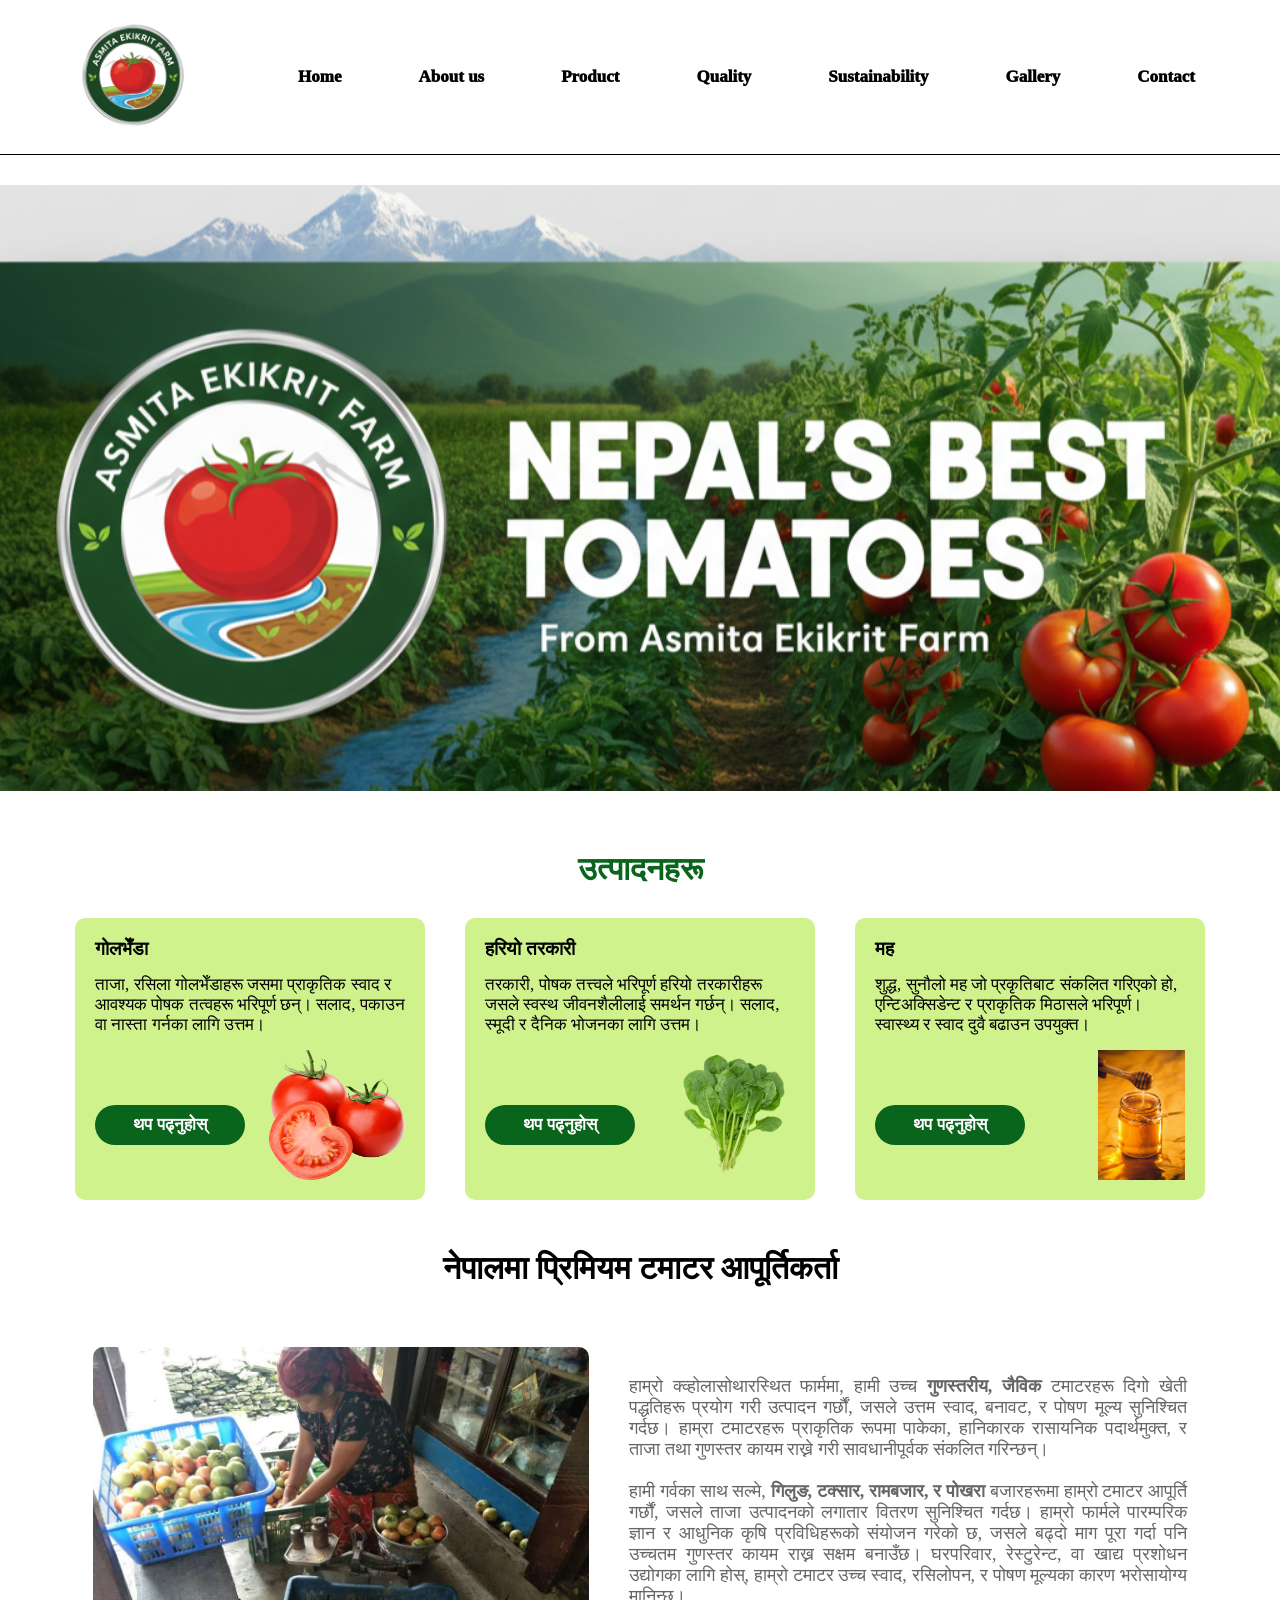
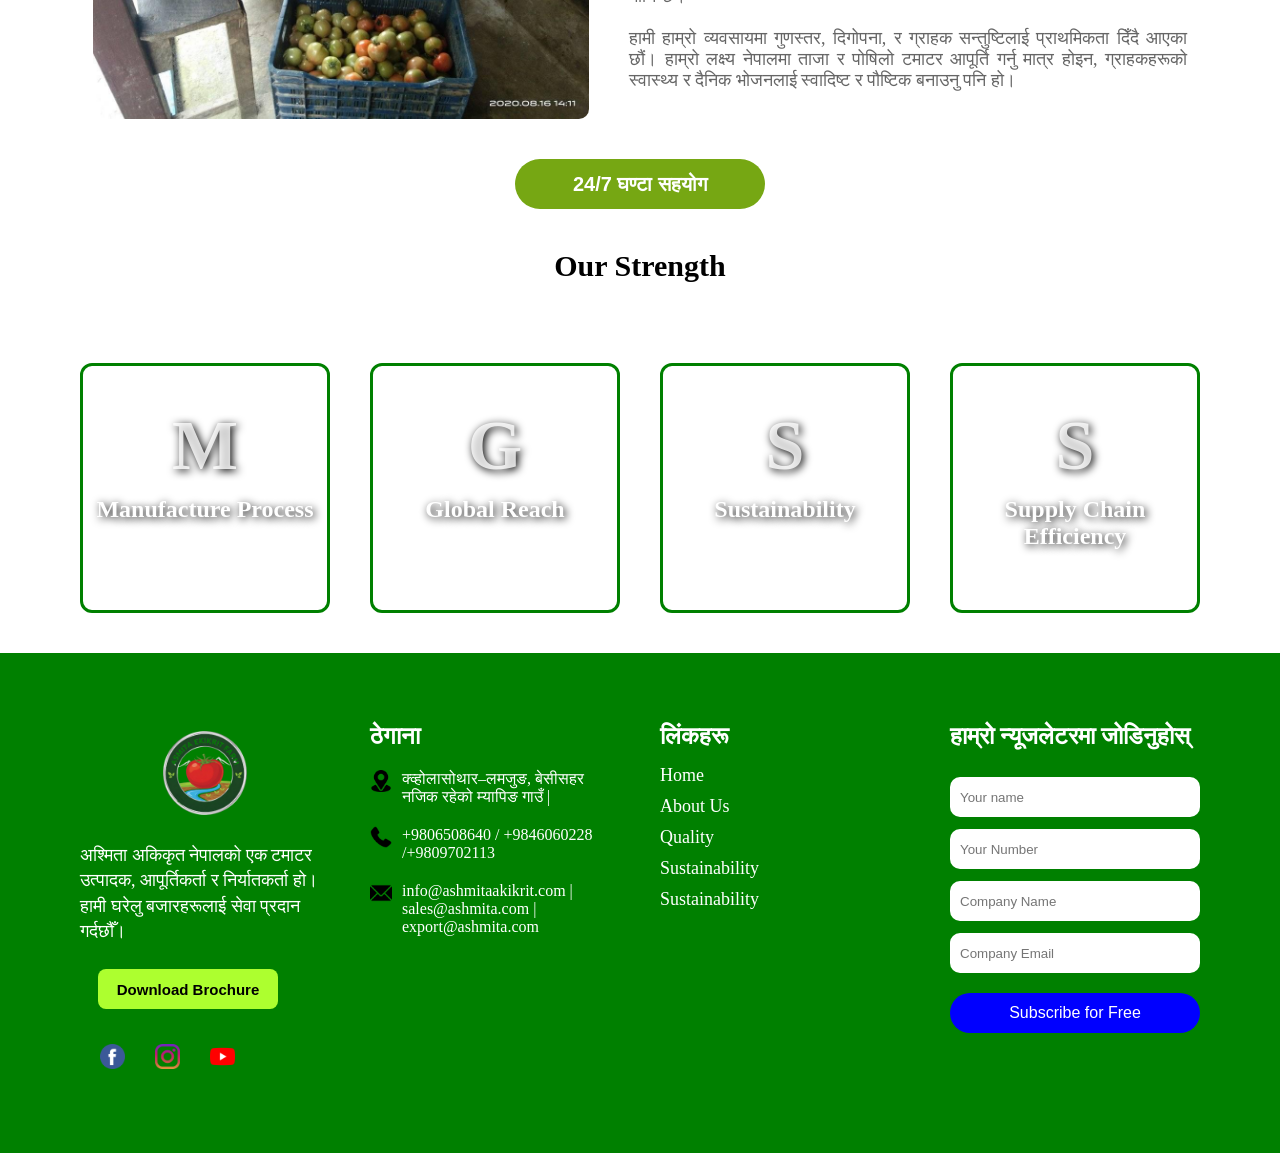
<file: index.html>
<!DOCTYPE html>
<html lang="en">
<head>
    <meta charset="UTF-8">
    <meta name="viewport" content="width=device-width, initial-scale=1.0">
    <title>Document</title>
    <link rel="stylesheet" href="css/index.css">
    
</head>
<body>
    <header>        
        <nav id="navCont">
           <div id="logo">
            <img id="logo-img" src="image/logo-removebg-preview.png" alt="logo alt">
        </div>

            <a class="nav" href="#home">Home</a>
            <a class="nav" href="html/about.html">About us</a>
            <a class="nav" href="html/product.html">Product</a>
            <a class="nav" href="html/quality.html">Quality</a>
            <a class="nav" href="html/sustain.html">Sustainability</a>
            <a class="nav" href="html/gallery.html">Gallery</a>
            <a class="nav" href="html/gallery.html">Contact</a>
        </nav>
    </header>



    




    <main>
        <div id="banner">
            <img id="banner-pho" src="image/banner2.png" alt="banner">
        </div>
        


    
            <h2 id="prod">उत्पादनहरू</h2>

            <div id="products">

            <!--product 1-->
              <div class="prod-box">
                <h3 >गोलभेँडा</h3>
                <p class="textpr">ताजा, रसिला गोलभेँडाहरू जसमा प्राकृतिक स्वाद र आवश्यक पोषक तत्वहरू भरिपूर्ण छन्। सलाद, पकाउन वा नास्ता गर्नका लागि उत्तम।

                </p>

                <div class="btn-img" >
                <button class="read">थप पढ्नुहोस्</button>
                <img class="p-img" src="image/tomato.png" alt="">
            </div>
            </div>

            <!--prooduct2-->
            <div class="prod-box">
                <h3 >हरियो तरकारी</h3>
                <p class="textpr">तरकारी, पोषक तत्त्वले भरिपूर्ण हरियो तरकारीहरू जसले स्वस्थ जीवनशैलीलाई समर्थन गर्छन्। सलाद, स्मूदी र दैनिक भोजनका लागि उत्तम।
                </p>
                 <div class="btn-img">
                 <button class="read">थप पढ्नुहोस्</button>
                 <img class="p-img" src="image/green2.png" alt="">
                </div>
            </div>

            <!--product 3-->


            <div class="prod-box">
                <h3 >मह</h3>
                 <p class="textpr">शुद्ध, सुनौलो मह जो प्रकृतिबाट संकलित गरिएको हो, एन्टिअक्सिडेन्ट र प्राकृतिक मिठासले भरिपूर्ण। स्वास्थ्य र स्वाद दुवै बढाउन उपयुक्त।
                 </p>
                 <div class="btn-img">
                 <button class="read">थप पढ्नुहोस्</button>
                 <img class="p-img" src="image/hoeny.jpg" alt="">
                 </div>
            </div>

        </div>

        





        

        <h2 id="hsupply">नेपालमा प्रिमियम टमाटर आपूर्तिकर्ता</h2>
         <div id="supply">
          
            <div id="supplydesc">
                <img id="supplyimg" src="image/supply.jpg" alt="">
                <p id="psupply">
                    हाम्रो क्व्होलासोथारस्थित फार्ममा, हामी उच्च <span class="bold-sup"> गुणस्तरीय, जैविक </span> टमाटरहरू दिगो खेती पद्धतिहरू प्रयोग गरी उत्पादन गर्छौं, जसले उत्तम स्वाद, बनावट, र पोषण मूल्य सुनिश्चित गर्दछ। हाम्रा टमाटरहरू प्राकृतिक रूपमा पाकेका, हानिकारक रासायनिक पदार्थमुक्त, र ताजा तथा गुणस्तर कायम राख्ने गरी सावधानीपूर्वक संकलित गरिन्छन्।
                    <br>
                    <br>
                         हामी गर्वका साथ सल्मे, <span class="bold-sup"> गिलुङ, टक्सार, रामबजार, र पोखरा </span> बजारहरूमा हाम्रो टमाटर आपूर्ति गर्छौं, जसले ताजा उत्पादनको लगातार वितरण सुनिश्चित गर्दछ। हाम्रो फार्मले पारम्परिक ज्ञान र आधुनिक कृषि प्रविधिहरूको संयोजन गरेको छ, जसले बढ्दो माग पूरा गर्दा पनि उच्चतम गुणस्तर कायम राख्न सक्षम बनाउँछ। घरपरिवार, रेस्टुरेन्ट, वा खाद्य प्रशोधन उद्योगका लागि होस्, हाम्रो टमाटर उच्च स्वाद, रसिलोपन, र पोषण मूल्यका कारण भरोसायोग्य मानिन्छ।
                    <br>
                    <br>
                        हामी हाम्रो व्यवसायमा गुणस्तर, दिगोपना, र ग्राहक सन्तुष्टिलाई प्राथमिकता दिँदै आएका छौं। हाम्रो लक्ष्य नेपालमा ताजा र पोषिलो टमाटर आपूर्ति गर्नु मात्र होइन, ग्राहकहरूको स्वास्थ्य र दैनिक भोजनलाई स्वादिष्ट र पौष्टिक बनाउनु पनि हो।

                </p>
             </div>
             <button id="supplybtn"><a id="btn-clr" href="html/contact.html">24/7 घण्टा सहयोग</a></button>
        </div>

        



<h2 id="h-stren">Our Strength</h2>

<div id="strength">
    <div id="str-cont">

        <div class="str-box" >
            <p class="p-str">M</p>
            <h3 class="h-str">Manufacture Process</h3>
        </div>

        <div class="str-box" >
            <p class="p-str">G</p>
            <h3 class="h-str">Global Reach</h3>
        </div>

        <div class="str-box" >
            <p class="p-str">S</p>
            <h3 class="h-str">Sustainability</h3>
        </div>

        <div class="str-box">
            <p class="p-str">S</p>
            <h3 class="h-str">Supply Chain Efficiency</h3>
        </div>

    </div>
</div>
    </main>


<footer>
    <div id="footer">

        <!-- First Column -->
        <div class="footer-c">
            <img id="logo-e" src="image/logo-removebg-preview.png" alt="">

            <p id="p-e">
                अश्मिता अकिकृत नेपालको एक टमाटर उत्पादक, आपूर्तिकर्ता र निर्यातकर्ता हो।हामी घरेलु बजारहरूलाई सेवा प्रदान गर्दछौँ।
            </p>

            <button id="btn-e">Download Brochure</button>

            <div id="social">
                <a href="https://www.facebook.com/kham.bahadurgrg"><img class="img-e" src="image/facebook.png" alt=""></a>
                <a href="https://www.instagram.com/yamrit_gurung/"><img class="img-e" src="image/instagram.png" alt=""></a>
                <a href="https://www.youtube.com/"><img class="img-e" src="image/youtube.png" alt=""></a>
            </div>
        </div>

        <!-- Second Column -->
        <div class="footer-c">
            <h3 class="info-he">ठेगाना</h3>

            <div class="info">
               <a href="https://www.google.com/maps/place/Maping+%E0%A4%AE%E0%A4%AA%E0%A4%BF%E0%A4%99/@28.2542365,84.2413966,14.32z/data=!4m6!3m5!1s0x39959f0047cae0e9:0x9536aeb9dab28066!8m2!3d28.250669!4d84.262424!16s%2Fg%2F11lcmypb7j?entry=ttu&g_ep=EgoyMDI1MTIwMi4wIKXMDSoASAFQAw%3D%3D"> <img class="info-img" src="image/location.png" alt="location"></a>
                <p>क्व्होलासोथार–लमजुङ, बेसीसहर नजिक रहेको म्यापिङ गाउँ |</p>
            </div>

            <div class="info">
                <img class="info-img" src="image/phone-call.png" alt="">
                <p>+9806508640 / +9846060228 /+9809702113</p>
            </div>

            <div class="info">
                <img class="info-img" src="image/email.png" alt="">
                <p>info@ashmitaakikrit.com | sales@ashmita.com | export@ashmita.com</p>
            </div>
        </div>

        <!-- Third Column -->
        <div class="footer-c">
            <h3 class="info-he">लिंकहरू</h3>

            <ul id="list-links">
                <li><a class="listL" href="#">Home</a></li>
                <li><a class="listL"  href="html/about.html">About Us</a></li>
                <li><a class="listL"  href="html/quality.html">Quality</a></li>
                <li><a class="listL"  href="html/sustain.html">Sustainability</a></li>
                <li><a class="listL"  href="html/contact.html">Sustainability</a></li>
            </ul>
        </div>

        <!-- Fourth Column -->
        <div id="footer-join" class="footer-c">
            <h3 class="info-he">हाम्रो न्यूजलेटरमा जोडिनुहोस्</h3>
            <form action="index.php">
            <input class="input" placeholder="Your name" type="text">
            <input class="input" placeholder="Your Number" type="number">
            <input class="input" placeholder="Company Name" type="text">
            <input class="input" placeholder="Company Email" type="email">

            <button type="submit" id="sub">Subscribe for Free</button>
            </form>
        </div>

    </div>
</footer>
     <script src="index.js"></script>
    
</body>
</html>
</file>
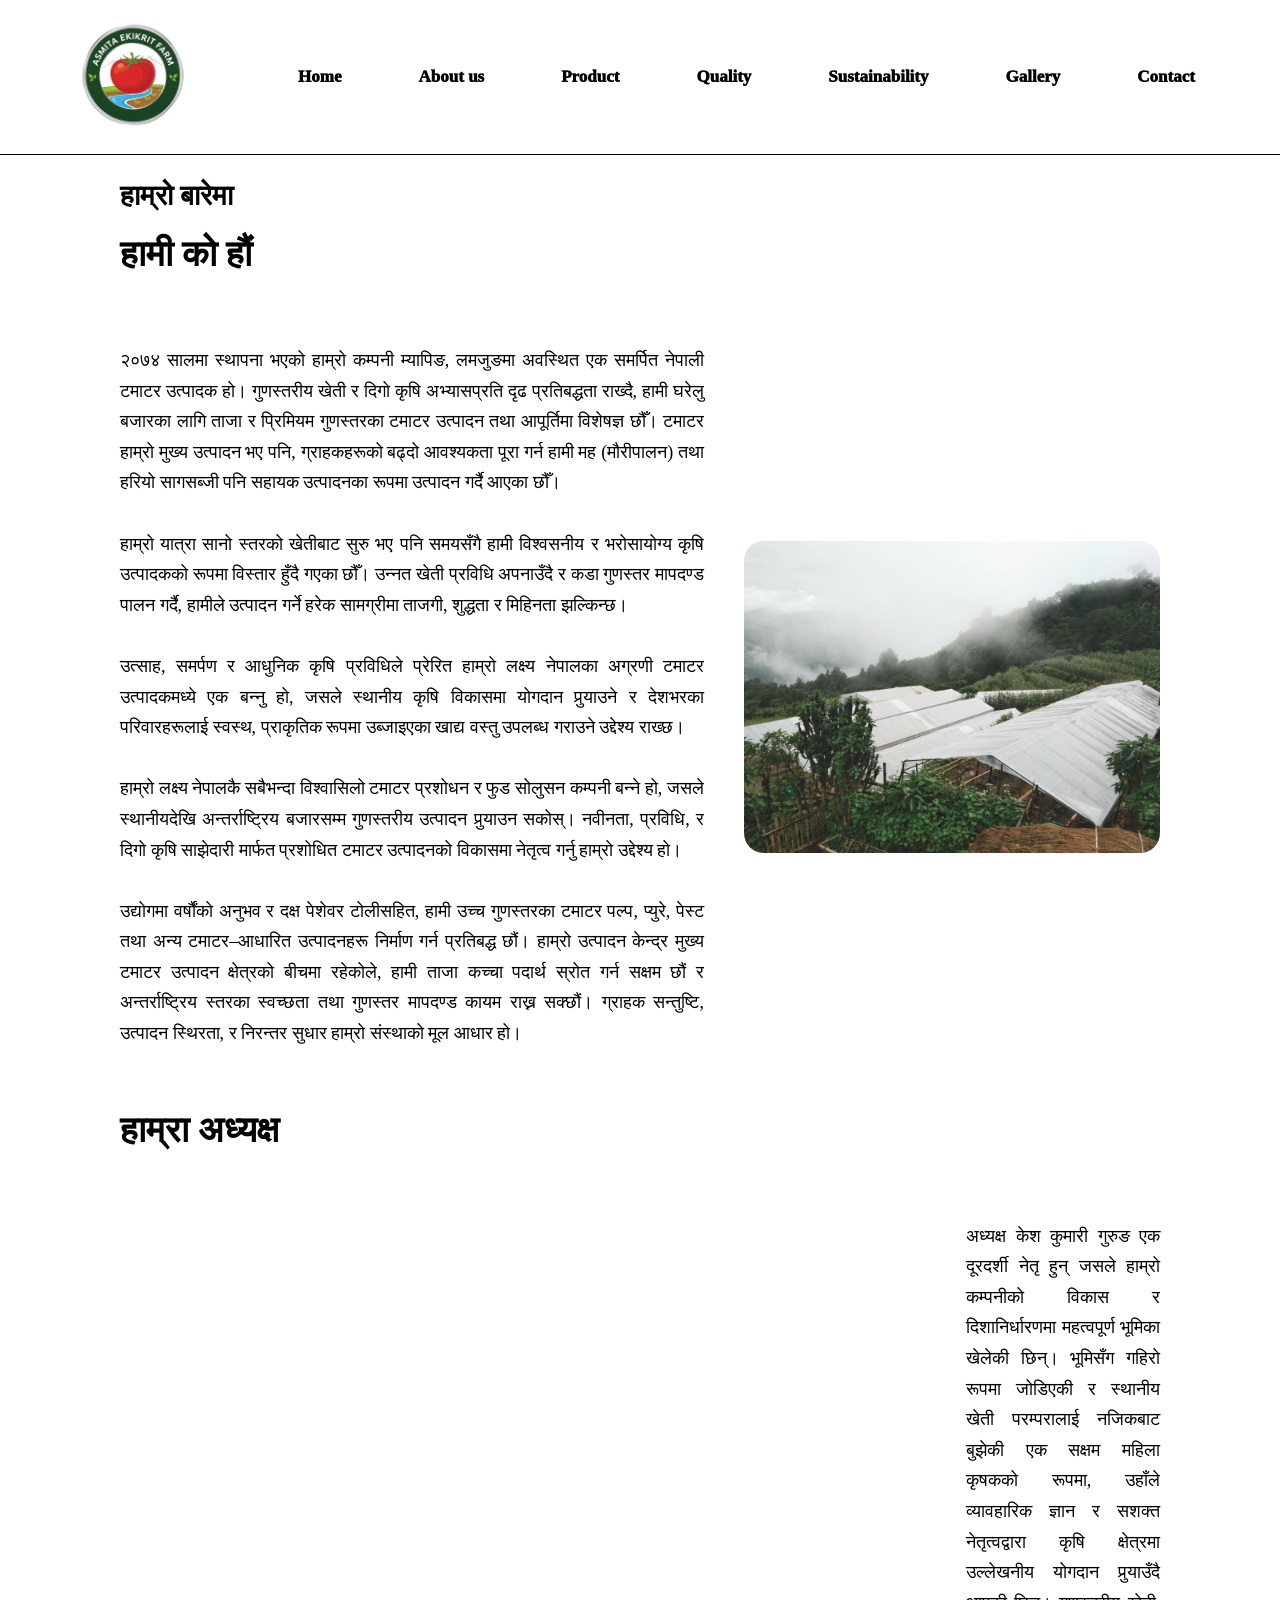
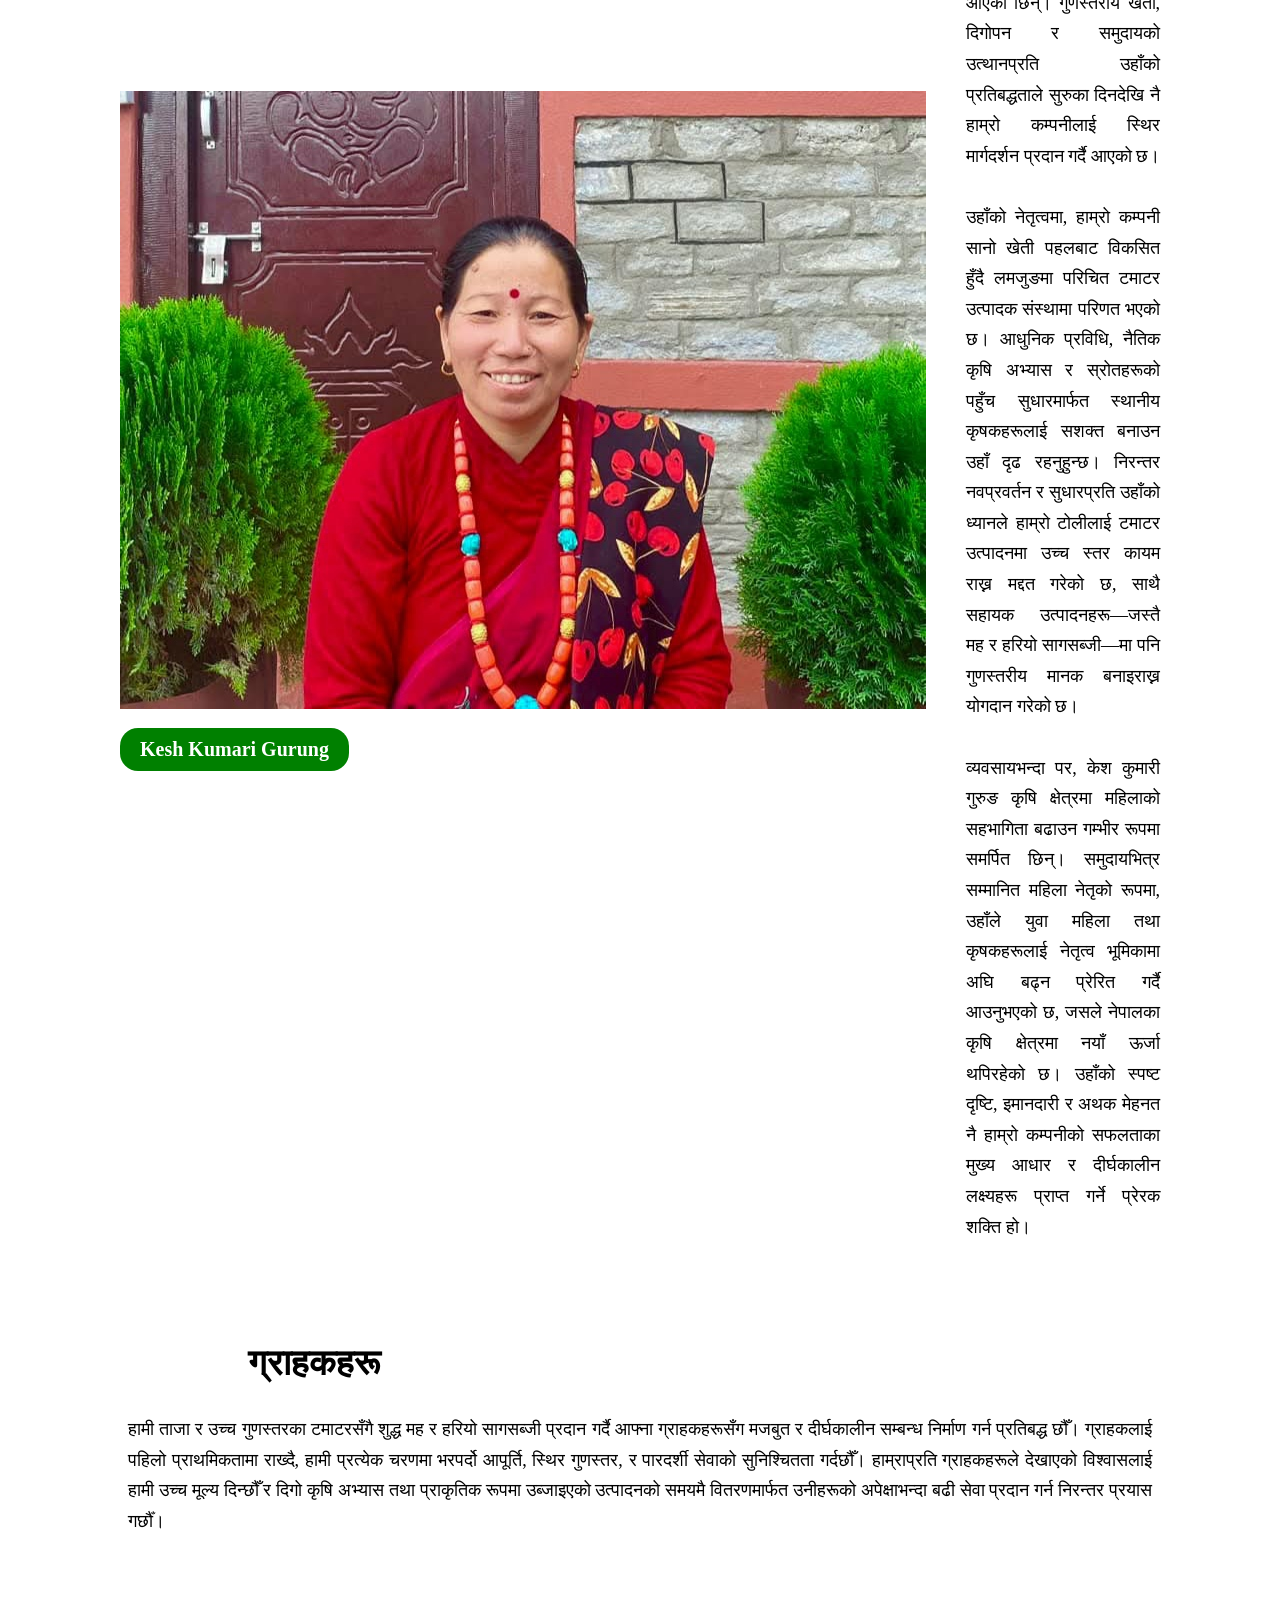
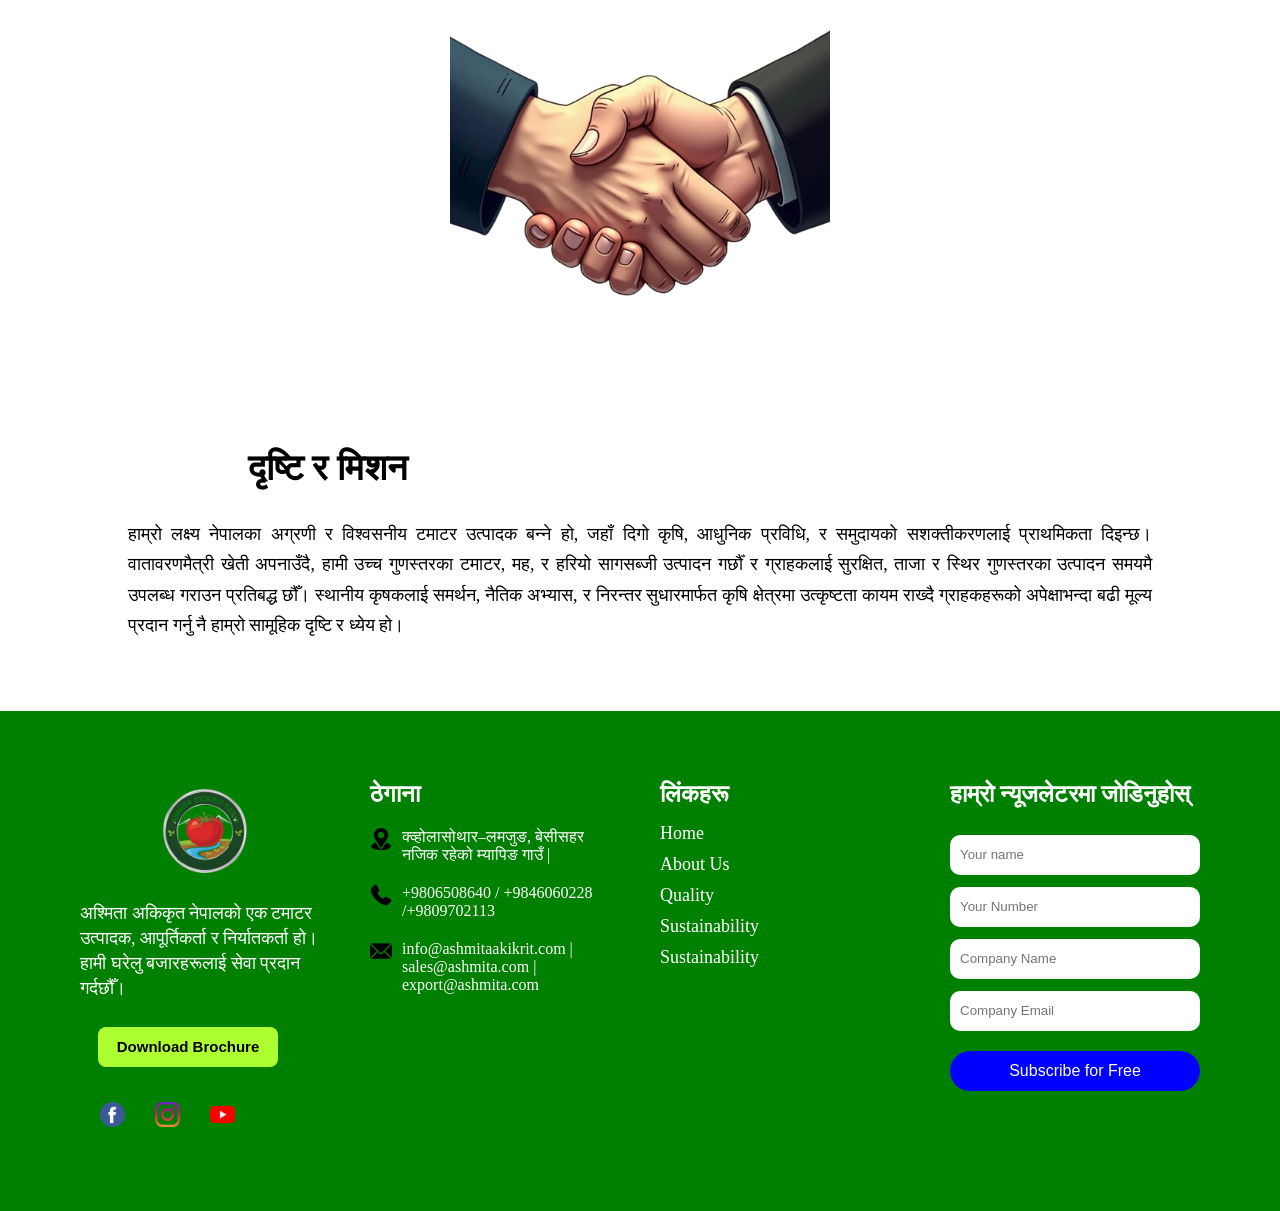
<file: html/about.html>
<!DOCTYPE html>
<html lang="en">
<head>
    <meta charset="UTF-8">
    <meta name="viewport" content="width=device-width, initial-scale=1.0">
    <title>Document</title>
</head>
<link rel="stylesheet" href="../css/about.css">
<body>
         <header>        
        <nav id="navCont">
           <div id="logo">
            <img id="logo-img" src="../image/logo-removebg-preview.png" alt="logo alt">
        </div>

            <a class="nav" href="../index.html">Home</a>
            <a class="nav" href="#">About us</a>
            <a class="nav" href="product.html">Product</a>
            <a class="nav" href="quality.html">Quality</a>
            <a class="nav" href="sustain.html">Sustainability</a>
            <a class="nav" href="gallery.html">Gallery</a>
            <a class="nav" href="contact.html">Contact</a>
        </nav>
    </header>
    <main>
        <h2 class="main-heading">हाम्रो बारेमा</h2>
        <h3 class="sub-heading">हामी को हौं</h3>

        <div class="cont-item">
         <p class="company-p">२०७४ सालमा स्थापना भएको हाम्रो कम्पनी म्यापिङ, लमजुङमा अवस्थित एक समर्पित नेपाली टमाटर उत्पादक हो। गुणस्तरीय खेती र दिगो कृषि अभ्यासप्रति दृढ प्रतिबद्धता राख्दै, हामी घरेलु बजारका लागि ताजा र प्रिमियम गुणस्तरका टमाटर उत्पादन तथा आपूर्तिमा विशेषज्ञ छौँ। टमाटर हाम्रो मुख्य उत्पादन भए पनि, ग्राहकहरूको बढ्दो आवश्यकता पूरा गर्न हामी मह (मौरीपालन) तथा हरियो सागसब्जी पनि सहायक उत्पादनका रूपमा उत्पादन गर्दै आएका छौँ।
            <br> <br>

        हाम्रो यात्रा सानो स्तरको खेतीबाट सुरु भए पनि समयसँगै हामी विश्वसनीय र भरोसायोग्य कृषि उत्पादकको रूपमा विस्तार हुँदै गएका छौँ। उन्नत खेती प्रविधि अपनाउँदै र कडा गुणस्तर मापदण्ड पालन गर्दै, हामीले उत्पादन गर्ने हरेक सामग्रीमा ताजगी, शुद्धता र मिहिनता झल्किन्छ।
        <br><br>

        उत्साह, समर्पण र आधुनिक कृषि प्रविधिले प्रेरित हाम्रो लक्ष्य नेपालका अग्रणी टमाटर उत्पादकमध्ये एक बन्नु हो, जसले स्थानीय कृषि विकासमा योगदान पुर्‍याउने र देशभरका परिवारहरूलाई स्वस्थ, प्राकृतिक रूपमा उब्जाइएका खाद्य वस्तु उपलब्ध गराउने उद्देश्य राख्छ।
        <br><br>
        हाम्रो लक्ष्य नेपालकै सबैभन्दा विश्वासिलो टमाटर प्रशोधन र फुड सोलुसन कम्पनी बन्ने हो, जसले स्थानीयदेखि अन्तर्राष्ट्रिय बजारसम्म गुणस्तरीय उत्पादन पुर्‍याउन सकोस्। नवीनता, प्रविधि, र दिगो कृषि साझेदारी मार्फत प्रशोधित टमाटर उत्पादनको विकासमा नेतृत्व गर्नु हाम्रो उद्देश्य हो।
        <br><br>

        उद्योगमा वर्षौंको अनुभव र दक्ष पेशेवर टोलीसहित, हामी उच्च गुणस्तरका टमाटर पल्प, प्युरे, पेस्ट तथा अन्य टमाटर–आधारित उत्पादनहरू निर्माण गर्न प्रतिबद्ध छौं। हाम्रो उत्पादन केन्द्र मुख्य टमाटर उत्पादन क्षेत्रको बीचमा रहेकोले, हामी ताजा कच्चा पदार्थ स्रोत गर्न सक्षम छौं र अन्तर्राष्ट्रिय स्तरका स्वच्छता तथा गुणस्तर मापदण्ड कायम राख्न सक्छौं। ग्राहक सन्तुष्टि, उत्पादन स्थिरता, र निरन्तर सुधार हाम्रो संस्थाको मूल आधार हो।
    </p>
        
            <img id="company-img" src="../image/company.jpg" alt="company">
        </div>

        
        
        <h3 class="sub-heading">हाम्रा अध्यक्ष</h3>
        <div class="cont-item">
            <div>
            <img id="img-chair" src="../image/ceo.jpg" alt="chairman photo">
            <h5 id="ceo-name">Kesh Kumari Gurung</h5>
            </div>
            <p class="company-p">अध्यक्ष केश कुमारी गुरुङ एक दूरदर्शी नेतृ हुन् जसले हाम्रो कम्पनीको विकास र दिशानिर्धारणमा महत्वपूर्ण भूमिका खेलेकी छिन्। भूमिसँग गहिरो रूपमा जोडिएकी र स्थानीय खेती परम्परालाई नजिकबाट बुझेकी एक सक्षम महिला कृषकको रूपमा, उहाँले व्यावहारिक ज्ञान र सशक्त नेतृत्वद्वारा कृषि क्षेत्रमा उल्लेखनीय योगदान पुर्‍याउँदै आएकी छिन्। गुणस्तरीय खेती, दिगोपन र समुदायको उत्थानप्रति उहाँको प्रतिबद्धताले सुरुका दिनदेखि नै हाम्रो कम्पनीलाई स्थिर मार्गदर्शन प्रदान गर्दै आएको छ।
                <br> <br>

            उहाँको नेतृत्वमा, हाम्रो कम्पनी सानो खेती पहलबाट विकसित हुँदै लमजुङमा परिचित टमाटर उत्पादक संस्थामा परिणत भएको छ। आधुनिक प्रविधि, नैतिक कृषि अभ्यास र स्रोतहरूको पहुँच सुधारमार्फत स्थानीय कृषकहरूलाई सशक्त बनाउन उहाँ दृढ रहनुहुन्छ। निरन्तर नवप्रवर्तन र सुधारप्रति उहाँको ध्यानले हाम्रो टोलीलाई टमाटर उत्पादनमा उच्च स्तर कायम राख्न मद्दत गरेको छ, साथै सहायक उत्पादनहरू—जस्तै मह र हरियो सागसब्जी—मा पनि गुणस्तरीय मानक बनाइराख्न योगदान गरेको छ।
            <br> <br>

            व्यवसायभन्दा पर, केश कुमारी गुरुङ कृषि क्षेत्रमा महिलाको सहभागिता बढाउन गम्भीर रूपमा समर्पित छिन्। समुदायभित्र सम्मानित महिला नेतृको रूपमा, उहाँले युवा महिला तथा कृषकहरूलाई नेतृत्व भूमिकामा अघि बढ्न प्रेरित गर्दै आउनुभएको छ, जसले नेपालका कृषि क्षेत्रमा नयाँ ऊर्जा थपिरहेको छ। उहाँको स्पष्ट दृष्टि, इमानदारी र अथक मेहनत नै हाम्रो कम्पनीको सफलताका मुख्य आधार र दीर्घकालीन लक्ष्यहरू प्राप्त गर्ने प्रेरक शक्ति हो।</p>
        </div>



       <section class="clients-section">
    <h3 class="sub-heading">ग्राहकहरू</h3>

    <p class="p-coustumer">
        हामी ताजा र उच्च गुणस्तरका टमाटरसँगै शुद्ध मह र हरियो सागसब्जी प्रदान गर्दै आफ्ना ग्राहकहरूसँग मजबुत र दीर्घकालीन सम्बन्ध निर्माण गर्न प्रतिबद्ध छौँ। 
        ग्राहकलाई पहिलो प्राथमिकतामा राख्दै, हामी प्रत्येक चरणमा भरपर्दो आपूर्ति, स्थिर गुणस्तर, र पारदर्शी सेवाको सुनिश्चितता गर्दछौँ। 
        हाम्राप्रति ग्राहकहरूले देखाएको विश्वासलाई हामी उच्च मूल्य दिन्छौँ र दिगो कृषि अभ्यास तथा प्राकृतिक रूपमा उब्जाइएको उत्पादनको समयमै वितरणमार्फत उनीहरूको अपेक्षाभन्दा बढी सेवा प्रदान गर्न निरन्तर प्रयास गर्छौँ।
    </p>

    <img id="client-img" src="../image/client-removebg-preview.png" alt="client image">
</section>

<section class="vision-mission">
    <h3 class="sub-heading">दृष्टि र मिशन</h3>

    <p class="p-coustumer">
        हाम्रो लक्ष्य नेपालका अग्रणी र विश्वसनीय टमाटर उत्पादक बन्ने हो, जहाँ दिगो कृषि, आधुनिक प्रविधि, र समुदायको सशक्तीकरणलाई प्राथमिकता दिइन्छ। 
        वातावरणमैत्री खेती अपनाउँदै, हामी उच्च गुणस्तरका टमाटर, मह, र हरियो सागसब्जी उत्पादन गर्छौँ र ग्राहकलाई सुरक्षित, ताजा र स्थिर गुणस्तरका उत्पादन समयमै उपलब्ध गराउन प्रतिबद्ध छौँ। 
        स्थानीय कृषकलाई समर्थन, नैतिक अभ्यास, र निरन्तर सुधारमार्फत कृषि क्षेत्रमा उत्कृष्टता कायम राख्दै ग्राहकहरूको अपेक्षाभन्दा बढी मूल्य प्रदान गर्नु नै हाम्रो सामूहिक दृष्टि र ध्येय हो।
    </p>
</section>

    </main>

    <footer>
    <div id="footer">

        <!-- First Column -->
        <div class="footer-c">
            <img id="logo-e" src="../image/logo-removebg-preview.png" alt="">

            <p id="p-e">
                अश्मिता अकिकृत नेपालको एक टमाटर उत्पादक, आपूर्तिकर्ता र निर्यातकर्ता हो।हामी घरेलु बजारहरूलाई सेवा प्रदान गर्दछौँ।
            </p>

            <button id="btn-e">Download Brochure</button>

            <div id="social">
                <a href="https://www.facebook.com/kham.bahadurgrg"><img class="img-e" src="../image/facebook.png" alt=""></a>
                <a href="https://www.instagram.com/yamrit_gurung/"><img class="img-e" src="../image/instagram.png" alt=""></a>
                <a href="https://www.youtube.com/"><img class="img-e" src="../image/youtube.png" alt=""></a>
            </div>
        </div>

        <!-- Second Column -->
        <div class="footer-c">
            <h3 class="info-he">ठेगाना</h3>

            <div class="info">
               <a href="https://www.google.com/maps/place/Maping+%E0%A4%AE%E0%A4%AA%E0%A4%BF%E0%A4%99/@28.2542365,84.2413966,14.32z/data=!4m6!3m5!1s0x39959f0047cae0e9:0x9536aeb9dab28066!8m2!3d28.250669!4d84.262424!16s%2Fg%2F11lcmypb7j?entry=ttu&g_ep=EgoyMDI1MTIwMi4wIKXMDSoASAFQAw%3D%3D"> 
                   <img class="info-img" src="../image/location.png" alt="location"></a>
                <p>क्व्होलासोथार–लमजुङ, बेसीसहर नजिक रहेको म्यापिङ गाउँ |</p>
            </div>

            <div class="info">
                <img class="info-img" src="../image/phone-call.png" alt="">
                <p>+9806508640 / +9846060228 /+9809702113</p>
            </div>

            <div class="info">
                <img class="info-img" src="../image/email.png" alt="">
                <p>info@ashmitaakikrit.com | sales@ashmita.com | export@ashmita.com</p>
            </div>
        </div>

        <!-- Third Column -->
        <div class="footer-c">
            <h3 class="info-he">लिंकहरू</h3>

            <ul id="list-links">
                <li><a class="listL" href="#">Home</a></li>
                <li><a class="listL"  href="about.html">About Us</a></li>
                <li><a class="listL"  href="quality.html">Quality</a></li>
                <li><a class="listL"  href="sustain.html">Sustainability</a></li>
                <li><a class="listL"  href="contact.html">Sustainability</a></li>
            </ul>
        </div>

        <!-- Fourth Column -->
        <div id="footer-join" class="footer-c">
            <h3 class="info-he">हाम्रो न्यूजलेटरमा जोडिनुहोस्</h3>
            <form action="index.php">
            <input class="input" placeholder="Your name" type="text">
            <input class="input" placeholder="Your Number" type="number">
            <input class="input" placeholder="Company Name" type="text">
            <input class="input" placeholder="Company Email" type="email">

            <button type="submit" id="sub">Subscribe for Free</button>
            </form>
        </div>

    </div>
</footer>
    
</body>
</html>
</file>
<file: css/index.css>
*{
    margin:0;
    padding:0;
    box-sizing: border-box;
}

#navCont{
    display:flex;
    align-items: center;
    justify-content: space-evenly;
     background-color: white;
     padding:15px 20px;
     border-bottom: 1px solid black;
     
     
    

}
#logo-img{
    height: 120px;
    width: 120px;
    margin-right: 40px;
    
}
.nav{
    text-decoration: none;
    font-size: 17px;
    padding: 8px 12px; 
    color:black;
    font-weight: 1000;
    transition:border-bottom 0.2s;
}
.nav:hover{ 
    border-bottom: 5px solid green;
    
}

@media (max-width:768px)
{
    #navCont{
        flex-wrap: wrap;

    }
    #logo-img{
        height: 70px;
        width: 70px;
        margin:0;
    }
    .nav{
        font-size: 15px;

    }
}







#banner{
     margin-top: 30px;

}
#banner-pho{
    width: 100%;
    height:auto;
    display: block;
}







#prod{
    text-align: center;
    font-weight: 900;
    color: #09651B ;
    font-size: 2em;
    margin-top:60px;
    
}

#products{
    margin-top: 30px;
    width: 100%;
    background-color:white;
    display: flex;
    flex-wrap: wrap;
    justify-content: center;
    gap:40px;
}
.prod-box{
    width:350px;
    background-color:#d0f28c;
    border-radius: 10px;
    padding: 20px;

}
.textpr{
    font-size:17px;
    font-weight: normal;
    margin:15px 0;
}
.read{
    margin-top: 20px;
    height: 40px;
    width: 150px;
    background-color: #09651B ;
    border-radius: 20px;
    color:white;
    font-weight: bold;
    font-size: 17px;
    border:none;
    cursor: pointer;
    transition:0.4s;


    }
    .read:hover{
        width:160px;     
        
    }
    .p-img{
        height: 130px;
        transition: height 0.5s ease;
        
    }
    .p-img:hover{
        height: 140px;
    }
   

    .btn-img{
        display: flex;
        justify-content: space-between;
        align-items: center;
       
    }






























 #hsupply{
        font-size: 2em;
        text-align: center;
        margin-top: 50px;
    }
    #supply{
        margin-top: 40px;
        width:100%;
        background-color: white;
    }
   
    #supplydesc{
        display: flex;
        gap:40px;
        justify-content: center;
        align-items: center;
        padding: 20px;
        flex-wrap: wrap;
       

        
    }
    #supplyimg{
        width: 40%;
        height: auto; 
        border-radius: 10px; 
        
          
        
    }
    #psupply{
        text-align: justify;
        font-size: 18px;
        width: 45%;
        min-width: 300px;
        color: #666666;
       
    }
    .bold-sup{
        font-weight: bold;
        color:#666666;
    }
    #supplybtn{
        height: 50px;
        width:250px;
        background-color: #76a713;
        border-radius: 25px;        
        font-weight: bold;
        margin: 20px auto;
        display: block;
         border:none;
         cursor: pointer;
        transition: width 0.5s ease ;    
    }
    #supplybtn:hover{
        width:255px;
    }


    #btn-clr{
        color: white;
        text-decoration: none;
        font-size: 20px;
    }

    @media (max-width: 768px) {
    #supplydesc {
        flex-direction: column;
        text-align: center;
    }

    #psupply {
        width: 90%;
        margin: 0;
    }

    #supplyimg {
        width: 80%;
        margin: 0 auto;
    }

    #supplybtn {
        width: 200px;
        font-size: 18px;
    }
}









    #strength {
    width: 100%;
    background-color: white;
    padding: 40px 0;
}

#h-stren {
    text-align: center;
    font-size: 30px;
    margin: 40px 0;

}

#str-cont {
    display: flex;
    flex-wrap: wrap;
    justify-content: center;
    gap: 40px;
}

.str-box {
    height: 250px;
    width: 250px;
    border: 3px solid green;
    border-radius: 12px;
    background-size: cover;
    background-position: center;
    position: relative;
    overflow: hidden;
    transition: transform 0.3s ease, border 0.3s ease;
}

.str-box:hover {
    transform: scale(1.05);
    border-width: 4px;
}

.p-str {
    text-align: center;
    font-size: 70px;
    font-weight: 900;
    color: rgba(255,255,255,0.8);
    margin-top: 40px;
    text-shadow: 2px 2px 8px black;
}

.h-str {
    text-align: center;
    margin-top: 10px;
    font-size: 24px;
    color: white;
    text-shadow: 2px 2px 8px black;
}



 @media (max-width: 768px) {
    #strength {
        flex-direction: column;
        text-align: center;
    }

}
        /*
            footer
        */



   #footer {
    width: 100%;
    background-color: green;
    display: flex;
    flex-wrap: wrap;
    justify-content: center;
    padding: 50px 20px;
    color: white;
}

/* Footer Columns */
.footer-c {
    width: 250px;
    margin: 20px;
}

/* Logo */
#logo-e {
    height: 100px;
    display: block;
    margin: 0 auto;
}

/* Text */
#p-e {
    padding-top: 20px;
    font-size: 18px;
    line-height: 1.4;
}

/* Brochure Button */
#btn-e {
    height: 40px;
    width: 180px;
    font-size: 15px;
    color: black;
    font-weight: 600;
    background-color: greenyellow;
    border-radius: 8px;
    margin: 25px 18px;
    display: block;
    border: none;
    
}

/* Social Icons */
#social {
    display: flex;
    margin-top: 10px;
}

.img-e {
    height: 45px;
    padding: 10px;
    margin-left: 10px;
}

/* Address Section */
.info {
    display: flex;
    gap: 10px;
    margin-top: 20px;
}

.info-img {
    height: 22px;
}

.info-he {
    font-size: 24px;
    margin-bottom: 15px;
}

/* Links List */
#list-links li {
    list-style: none;
    margin-bottom: 10px;
    font-size: 18px;
    cursor: pointer;
}

/* Newsletter */
.input {
    height: 40px;
    width: 100%;
    margin-top: 12px;
    border-radius: 10px;
    border: none;
    padding-left: 10px;
}

#sub {
    height: 40px;
    width: 100%;
    border-radius: 20px;
    color: white;
    font-size: 16px;
    background-color: blue;
    border: none;
    margin-top: 20px;
    cursor: pointer;
}
.listL{
    color:white;
    text-decoration: none;
    

}
</file>
<file: css/about.css>
*{
    margin:0;
    padding:0;
    box-sizing: border-box;
}

#navCont{
    display:flex;
    align-items: center;
    justify-content: space-evenly;
     background-color: white;
     padding:15px 20px;
     border-bottom: 1px solid black;
     
     
    

}
#logo-img{
    height: 120px;
    width: 120px;
    margin-right: 40px;
    
}
.nav{
    text-decoration: none;
    font-size: 17px;
    padding: 8px 12px; 
    color:black;
    font-weight: 1000;
    transition:border-bottom 0.2s;
}
.nav:hover{ 
    border-bottom: 5px solid green;
    
}

@media (max-width:768px)
{
    #navCont{
        flex-wrap: wrap;

    }
    #logo-img{
        height: 70px;
        width: 70px;
        margin:0;
    }
    .nav{
        font-size: 15px;

    }
}


.main-heading {
    font-size: 28px;
    margin: 25px 0 10px 120px;
}

.sub-heading {
     font-size: 36px;
    font-weight: bold;
    margin: 20px 0 30px 120px;
}

/* Mobile heading fix */
@media (max-width: 768px) {
    .main-heading {
        margin-left: 20px;
        font-size: 24px;
    }

    .sub-heading {
        font-size: 28px;
    }
}

/* ================= FLEX SECTIONS (about + chairman) ================= */

.cont-item {
    display: flex;
    align-items: center;
    justify-content: space-between;
    gap: 40px;
    padding: 40px 120px;
}

.company-p {
    font-size: 18px;
    text-align: justify;
    line-height: 1.7;
    width: 60%;
}

#company-img{
    width: 40%;
    border-radius: 20px;
}

/* Stack on mobile/tablet */
@media (max-width: 992px) {
    .cont-item {
        flex-direction: column;
        padding: 20px;
        text-align: center;
    }

    .company-p {
        width: 100%;
        font-size: 16px;
    }

    #company-img,
    #img-chair {
        width: 40%;
    }
}

/* ================= CHAIRMAN NAME ================= */

#ceo-name {
    height: auto;
    width: auto;
    background-color: green;
    padding: 10px 20px;
    border-radius: 18px;
    color: white;
    font-size: 20px;
    font-weight: bold;
    text-align: center;
    margin: 15px auto 0;
    display: inline-block;
}

/* ================= CLIENT SECTION ================= */

.clients-section,
.vision-mission {
    padding: 40px 10%;
}

.p-coustumer {
    text-align: justify;
    font-size: 18px;
    line-height: 1.7;
    margin-bottom: 30px;
}

#client-img {
    display: block;
    width: 50%;
    max-width: 380px;
    margin: 0 auto;
}

/* Responsive */
@media (max-width: 900px) {
    .p-coustumer {
        font-size: 17px;
    }

    #client-img {
        width: 70%;
    }
}

@media (max-width: 600px) {
    .p-coustumer {
        font-size: 16px;
    }

    #client-img {
        width: 85%;
    }

    .sub-heading {
        font-size: 26px;
    }
}






   #footer {
    width: 100%;
    background-color: green;
    display: flex;
    flex-wrap: wrap;
    justify-content: center;
    padding: 50px 20px;
    color: white;
}

/* Footer Columns */
.footer-c {
    width: 250px;
    margin: 20px;
}

/* Logo */
#logo-e {
    height: 100px;
    display: block;
    margin: 0 auto;
}

/* Text */
#p-e {
    padding-top: 20px;
    font-size: 18px;
    line-height: 1.4;
}

/* Brochure Button */
#btn-e {
    height: 40px;
    width: 180px;
    font-size: 15px;
    color: black;
    font-weight: 600;
    background-color: greenyellow;
    border-radius: 8px;
    margin: 25px 18px;
    display: block;
    border: none;
    
}

/* Social Icons */
#social {
    display: flex;
    margin-top: 10px;
}

.img-e {
    height: 45px;
    padding: 10px;
    margin-left: 10px;
}

/* Address Section */
.info {
    display: flex;
    gap: 10px;
    margin-top: 20px;
}

.info-img {
    height: 22px;
}

.info-he {
    font-size: 24px;
    margin-bottom: 15px;
}

/* Links List */
#list-links li {
    list-style: none;
    margin-bottom: 10px;
    font-size: 18px;
    cursor: pointer;
}

/* Newsletter */
.input {
    height: 40px;
    width: 100%;
    margin-top: 12px;
    border-radius: 10px;
    border: none;
    padding-left: 10px;
}

#sub {
    height: 40px;
    width: 100%;
    border-radius: 20px;
    color: white;
    font-size: 16px;
    background-color: blue;
    border: none;
    margin-top: 20px;
    cursor: pointer;
}
.listL{
    color:white;
    text-decoration: none;
    

}
</file>
